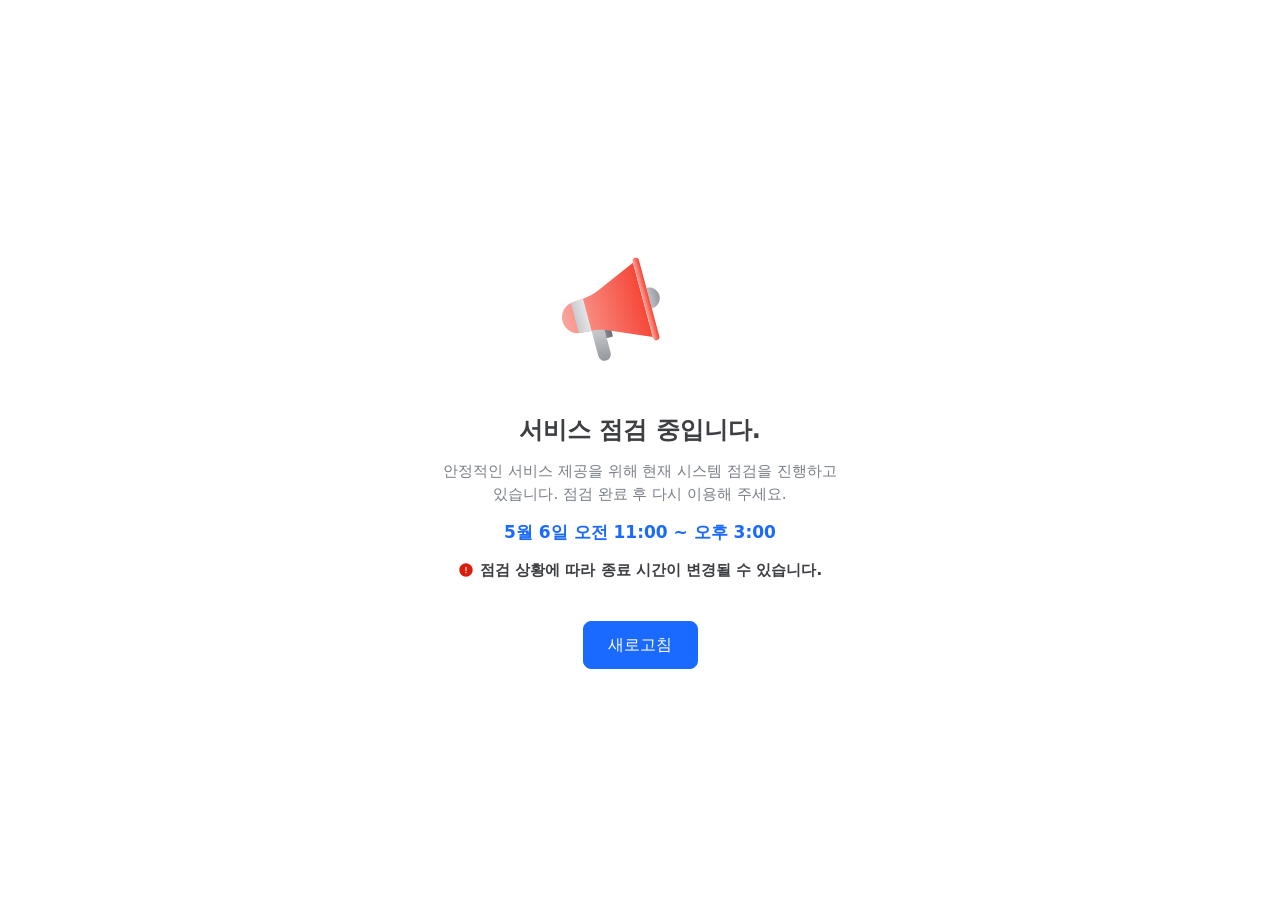
<file: assets/service-maintenance/index.html>
<!DOCTYPE html>
<html lang="ko" data-locale="ko" data-default-locale="ko" data-locale-src="./locale.json">

<head>
  <meta charset="UTF-8">
  <meta name="viewport" content="width=device-width, initial-scale=1.0">
  <title>서비스 점검 안내</title>
  <link rel="shortcut icon"
    href="https://raw.githubusercontent.com/uniai-corp/makeup/refs/heads/main/assets/favicon/favicon.ico">
  <link rel="icon"
    href="https://raw.githubusercontent.com/uniai-corp/makeup/refs/heads/main/assets/favicon/favicon.ico" sizes="any">
  <link rel="icon" type="image/png" sizes="16x16"
    href="https://raw.githubusercontent.com/uniai-corp/makeup/refs/heads/main/assets/favicon/favicon-16x16.png">
  <link rel="icon" type="image/png" sizes="32x32"
    href="https://raw.githubusercontent.com/uniai-corp/makeup/refs/heads/main/assets/favicon/favicon-32x32.png">
  <link rel="icon" type="image/png" sizes="96x96"
    href="https://raw.githubusercontent.com/uniai-corp/makeup/refs/heads/main/assets/favicon/favicon-96x96.png">
  <link rel="icon" type="image/png" sizes="144x144"
    href="https://raw.githubusercontent.com/uniai-corp/makeup/refs/heads/main/assets/favicon/favicon-144x144.png">
  <link rel="icon" type="image/png" sizes="192x192"
    href="https://raw.githubusercontent.com/uniai-corp/makeup/refs/heads/main/assets/favicon/android-chrome-192x192.png">
  <link rel="icon" type="image/png" sizes="512x512"
    href="https://raw.githubusercontent.com/uniai-corp/makeup/refs/heads/main/assets/favicon/android-chrome-512x512.png">
  <link rel="apple-touch-icon" sizes="180x180"
    href="https://raw.githubusercontent.com/uniai-corp/makeup/refs/heads/main/assets/favicon/apple-touch-icon.png">
  <meta name="msapplication-TileImage"
    content="https://raw.githubusercontent.com/uniai-corp/makeup/refs/heads/main/assets/favicon/favicon-144x144.png">
  <meta name="theme-color" content="#ffffff">
  <link rel="stylesheet" href="./css/maintenance.css">
  <script src="./js/locale.js" defer></script>
</head>

<body>
  <main class="maintenance-page" aria-labelledby="maintenance-title">
    <section class="maintenance" aria-describedby="maintenance-description maintenance-period maintenance-notice">
      <div class="maintenance__icon" data-pulse-motion="in-out" aria-hidden="true">
        <svg class="maintenance__icon-svg" width="156" height="156" viewBox="0 0 156 156" fill="none"
          xmlns="http://www.w3.org/2000/svg">
          <g clip-path="url(#megaphone-clip)">
            <path
              d="M38.6318 107.909L35.8711 97.6059L47.269 94.5519C47.8025 94.4089 48.3508 94.7255 48.4938 95.259L50.7369 103.63C50.8798 104.164 50.5632 104.712 50.0298 104.855L38.6318 107.909Z"
              fill="url(#megaphone-paint0)" />
            <rect x="25.2725" y="82.7773" width="12.8" height="49.0667" rx="6.4" transform="rotate(-15 25.2725 82.7773)"
              fill="url(#megaphone-paint1)" />
            <path
              d="M84.3311 55.9096C87.0636 55.1774 89.9752 55.5608 92.4251 56.9752C94.8751 58.3897 96.6628 60.7195 97.395 63.4521C98.1272 66.1847 97.7439 69.0962 96.3294 71.5462C94.9149 73.9961 92.5851 75.7839 89.8525 76.5161L87.0918 66.2128L84.3311 55.9096Z"
              fill="url(#megaphone-paint2)" />
            <path
              d="M19.0473 100.87C10.8196 102.532 2.71734 97.511 0.544811 89.403C-1.62771 81.295 2.87842 72.8953 10.8351 70.2212L20.2756 67.0485C26.1125 65.0868 31.5628 62.1229 36.382 58.2898L70.9712 30.7777L90.8485 104.961L47.1373 98.4292C41.0472 97.5192 34.8451 97.6776 28.8094 98.8972L19.0473 100.87Z"
              fill="url(#megaphone-paint3)" />
            <path
              d="M29.553 98.7533C29.3049 98.7997 29.0562 98.8466 28.8085 98.8967L19.0469 100.87C18.3435 101.012 17.6407 101.1 16.9428 101.146L8.87354 71.0318C9.50121 70.7233 10.1547 70.4501 10.8348 70.2215L20.275 67.0493C20.5146 66.9688 20.7528 66.8831 20.991 66.7992L29.553 98.7533Z"
              fill="url(#megaphone-paint4)" />
            <rect x="91.9526" y="109.082" width="85.3333" height="6.4" rx="3.2" transform="rotate(-105 91.9526 109.082)"
              fill="url(#megaphone-paint5)" />
            <path class="maintenance__pulse maintenance__pulse-outer"
              d="M145.955 79.9385C145.181 81.5994 143.207 82.318 141.546 81.5435C139.885 80.769 139.166 78.7947 139.941 77.1338C144.032 68.3603 144.47 58.321 141.159 49.2243C137.848 40.1276 131.059 32.7186 122.286 28.6275C120.625 27.853 119.906 25.8787 120.681 24.2178C121.455 22.5569 123.43 21.8383 125.09 22.6128C135.459 27.4478 143.483 36.2034 147.396 46.9541C151.309 57.7047 150.79 69.5698 145.955 79.9385Z"
              fill="#D7D8DB" />
            <path class="maintenance__pulse maintenance__pulse-middle"
              d="M127.586 79.4043C126.811 81.0652 124.837 81.7838 123.176 81.0093C121.515 80.2348 120.797 78.2605 121.571 76.5996C124.77 69.7403 125.113 61.8911 122.524 54.7791C119.936 47.6672 114.628 41.875 107.768 38.6765C106.107 37.902 105.389 35.9277 106.163 34.2668C106.938 32.6059 108.912 31.8873 110.573 32.6618C119.027 36.6042 125.569 43.7437 128.76 52.5096C131.95 61.2755 131.528 70.9498 127.586 79.4043Z"
              fill="#D7D8DB" />
            <path class="maintenance__pulse maintenance__pulse-inner"
              d="M110.921 77.1469C110.147 78.8078 108.172 79.5264 106.511 78.7519C104.85 77.9774 104.132 76.0031 104.906 74.3422C106.915 70.0352 107.13 65.1068 105.504 60.6412C103.879 56.1755 100.546 52.5384 96.2394 50.53C94.5785 49.7555 93.8599 47.7813 94.6344 46.1203C95.4089 44.4594 97.3832 43.7409 99.0441 44.5154C104.946 47.2676 109.513 52.252 111.74 58.3716C113.967 64.4912 113.673 71.2447 110.921 77.1469Z"
              fill="#D7D8DB" />
          </g>
          <defs>
            <linearGradient id="megaphone-paint0" x1="54.7669" y1="98.0643" x2="42.4031" y2="101.377"
              gradientUnits="userSpaceOnUse">
              <stop stop-color="#55585E" />
              <stop offset="1" stop-color="#878B92" />
            </linearGradient>
            <linearGradient id="megaphone-paint1" x1="31.6725" y1="131.844" x2="31.6725" y2="82.7773"
              gradientUnits="userSpaceOnUse">
              <stop stop-color="#94989E" />
              <stop offset="1" stop-color="#E4E5E7" />
            </linearGradient>
            <linearGradient id="megaphone-paint2" x1="76.7886" y1="68.9736" x2="97.395" y2="63.4521"
              gradientUnits="userSpaceOnUse">
              <stop stop-color="#E4E5E7" />
              <stop offset="1" stop-color="#94989E" />
            </linearGradient>
            <linearGradient id="megaphone-paint3" x1="0.54494" y1="89.403" x2="96.7082" y2="63.6361"
              gradientUnits="userSpaceOnUse">
              <stop stop-color="#FAA69E" />
              <stop offset="1" stop-color="#F43625" />
            </linearGradient>
            <linearGradient id="megaphone-paint4" x1="13.1846" y1="87.1205" x2="31.7303" y2="82.1511"
              gradientUnits="userSpaceOnUse">
              <stop stop-color="#CACBCE" />
              <stop offset="1" stop-color="#F2F2F3" />
            </linearGradient>
            <linearGradient id="megaphone-paint5" x1="134.619" y1="109.082" x2="134.619" y2="116.193"
              gradientUnits="userSpaceOnUse">
              <stop stop-color="#FAA69E" />
              <stop offset="1" stop-color="#F43625" />
            </linearGradient>
            <clipPath id="megaphone-clip">
              <rect width="156" height="156" fill="white" />
            </clipPath>
          </defs>
        </svg>
      </div>

      <div class="maintenance__text">
        <h1 class="maintenance__title" id="maintenance-title">서비스 점검 중입니다.</h1>
        <p class="maintenance__description" id="maintenance-description">
          안정적인 서비스 제공을 위해 현재 시스템 점검을 진행하고 있습니다. 점검 완료 후 다시 이용해 주세요.
        </p>
        <p class="maintenance__period" id="maintenance-period">5월 7일 오전 2시 - 3시</p>
        <p class="maintenance__notice" id="maintenance-notice">
          <svg class="maintenance__notice-icon" width="16" height="16" viewBox="0 0 16 16" fill="none"
            xmlns="http://www.w3.org/2000/svg" aria-hidden="true">
            <path fill-rule="evenodd" clip-rule="evenodd"
              d="M7.99998 1.33337C11.6819 1.33337 14.6666 4.31814 14.6666 8.00004C14.6666 11.6819 11.6819 14.6667 7.99998 14.6667C4.31808 14.6667 1.33331 11.6819 1.33331 8.00004C1.33331 4.31814 4.31808 1.33337 7.99998 1.33337ZM7.99998 10C7.63179 10 7.33331 10.2985 7.33331 10.6667C7.33331 11.0349 7.63179 11.3334 7.99998 11.3334C8.36817 11.3334 8.66665 11.0349 8.66665 10.6667C8.66665 10.2985 8.36817 10 7.99998 10ZM7.99998 4.80017C7.70543 4.80017 7.46678 5.03882 7.46678 5.33337V8.66671C7.46678 8.96126 7.70543 9.19991 7.99998 9.19991C8.29453 9.19991 8.53318 8.96126 8.53318 8.66671V5.33337C8.53318 5.03882 8.29453 4.80017 7.99998 4.80017Z"
              fill="#DA1D0B" />
          </svg>
          <span id="maintenance-notice-text">점검 상황에 따라 종료 시간이 변경될 수 있습니다.</span>
        </p>
      </div>

      <a class="maintenance__refresh" id="maintenance-refresh" href="" role="button">새로고침</a>
    </section>
  </main>
</body>

</html>
</file>
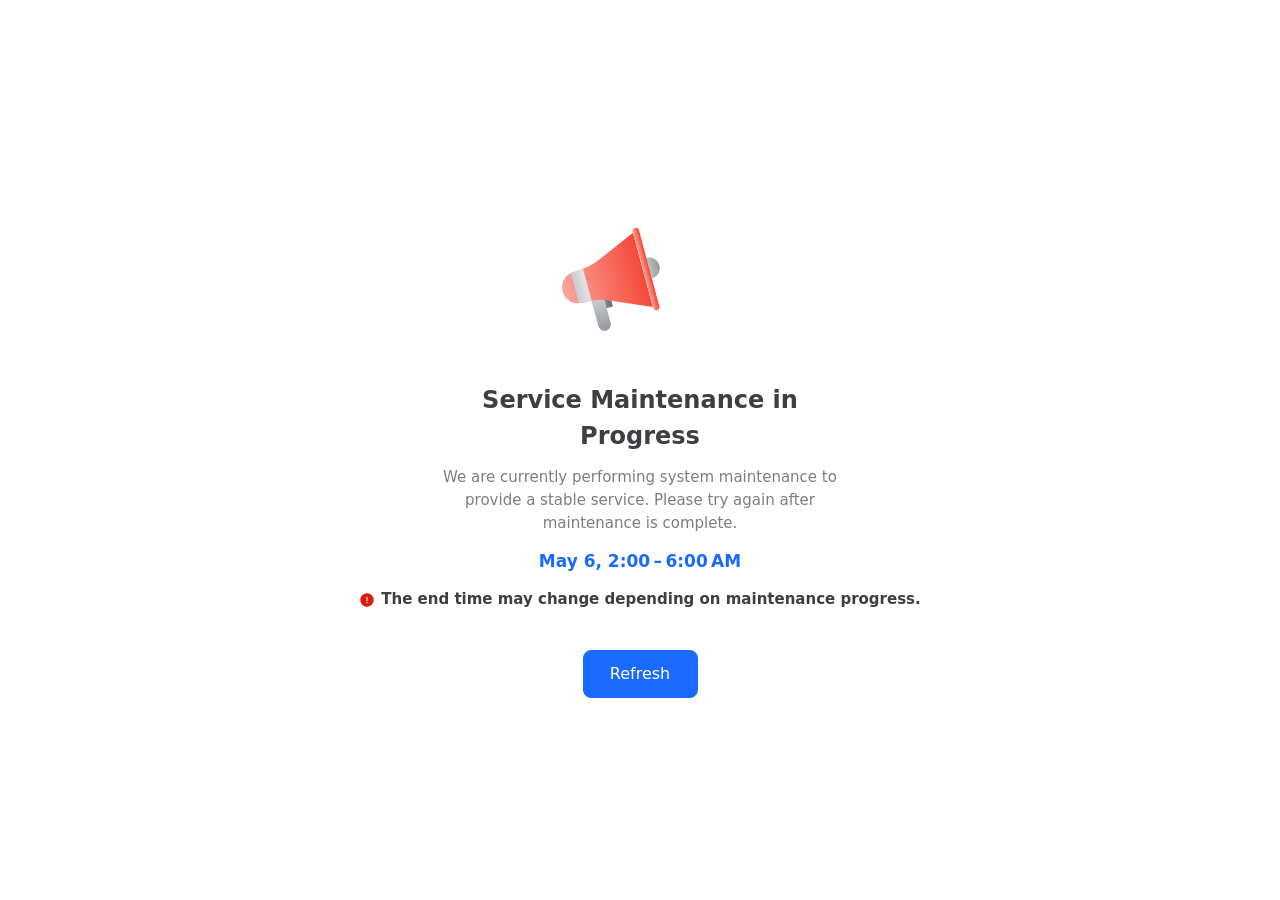
<file: assets/service-maintenance/en/index.html>
<!DOCTYPE html>
<html lang="en">

<head>
  <meta charset="UTF-8">
  <meta name="viewport" content="width=device-width, initial-scale=1.0">
  <meta http-equiv="refresh" content="0; url=../?locale=en">
  <title>Service Maintenance Notice</title>
</head>

<body>
  <p>Redirecting to the maintenance notice.</p>
  <p><a href="../?locale=en">Open the maintenance notice</a></p>
</body>

</html>
</file>
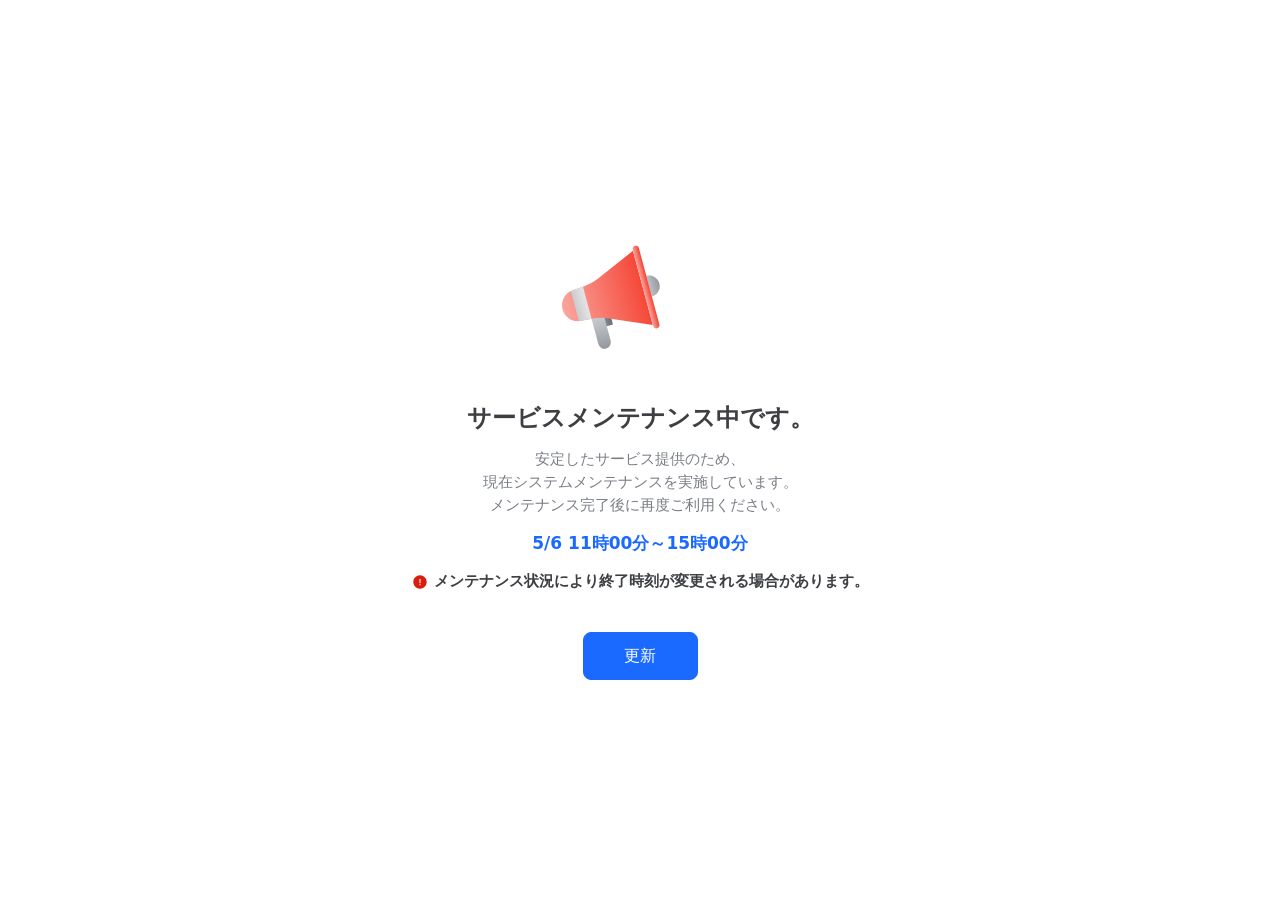
<file: assets/service-maintenance/jp/index.html>
<!DOCTYPE html>
<html lang="ja">

<head>
  <meta charset="UTF-8">
  <meta name="viewport" content="width=device-width, initial-scale=1.0">
  <meta http-equiv="refresh" content="0; url=../?locale=jp">
  <title>サービスメンテナンスのお知らせ</title>
</head>

<body>
  <p>メンテナンスのお知らせへ移動しています。</p>
  <p><a href="../?locale=jp">メンテナンスのお知らせを開く</a></p>
</body>

</html>
</file>
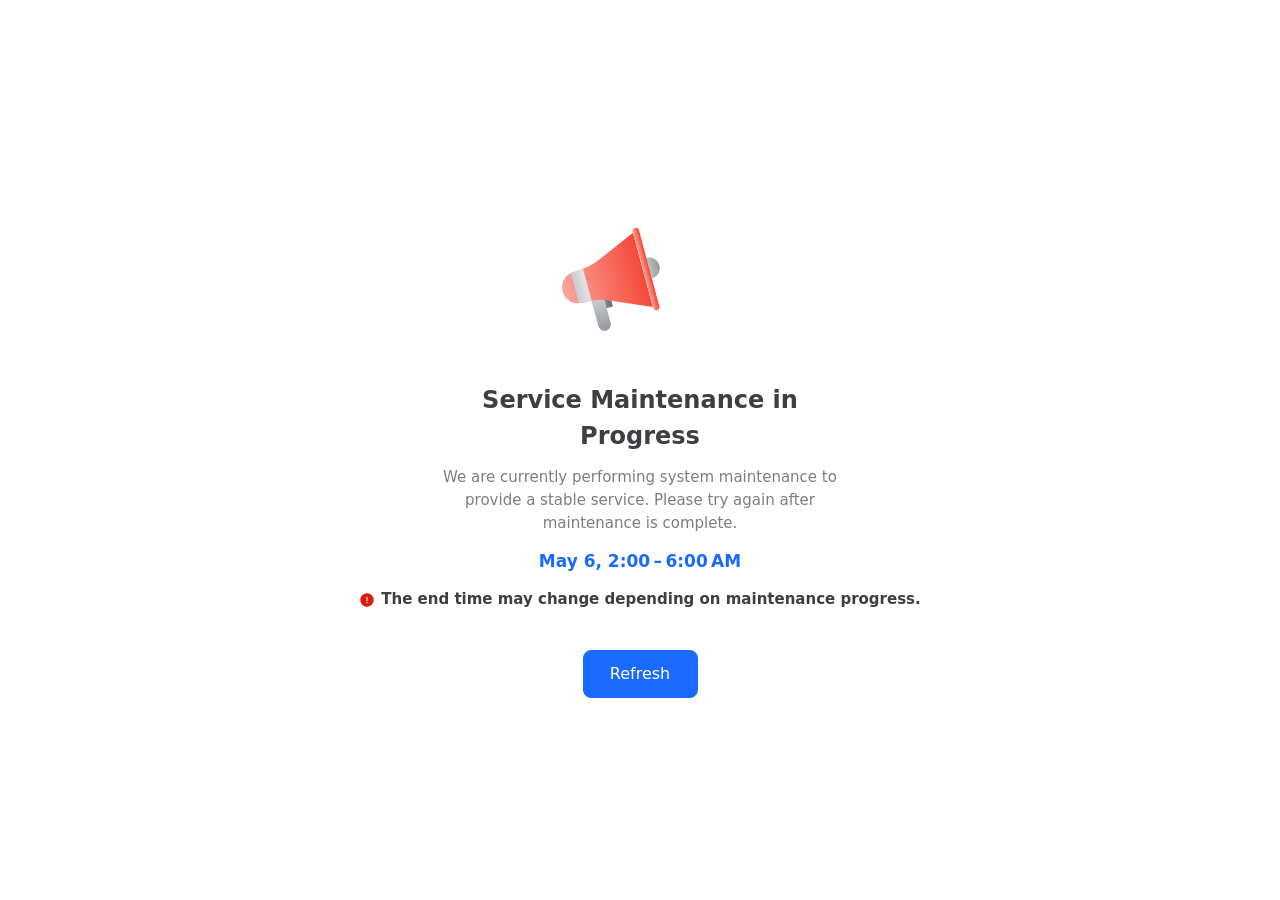
<file: assets/service-maintenance/standalone.html>
<!DOCTYPE html>
<html lang="ko" data-locale="ko" data-default-locale="ko">

<head>
  <meta charset="UTF-8">
  <meta name="viewport" content="width=device-width, initial-scale=1.0">
  <title>서비스 점검 안내</title>
  <link rel="shortcut icon" href="[data-uri]">
  <link rel="icon" href="[data-uri]" sizes="any">
  <link rel="icon" type="image/png" sizes="16x16" href="[data-uri]">
  <link rel="icon" type="image/png" sizes="32x32" href="[data-uri]">
  <link rel="icon" type="image/png" sizes="96x96" href="[data-uri]">
  <link rel="icon" type="image/png" sizes="144x144" href="[data-uri]">
  <link rel="icon" type="image/png" sizes="192x192" href="[data-uri]">
  <link rel="icon" type="image/png" sizes="512x512" href="[data-uri]">
  <link rel="apple-touch-icon" sizes="180x180" href="[data-uri]">
  <meta name="msapplication-TileImage" content="[data-uri]">
  <meta name="theme-color" content="#ffffff">
  <!-- Standalone variant: CSS, JS, and locale data are embedded for single-file deployment. -->
  <style>
@font-face {
  font-family: "Pretendard JP Variable";
  src:
    local("Pretendard JP Variable"),
    local("PretendardJPVariable");
  font-display: swap;
  font-style: normal;
  font-weight: 100 900;
}

@font-face {
  font-family: "Pretendard JP";
  src: local("Pretendard JP");
  font-display: swap;
  font-style: normal;
  font-weight: 100 900;
}

:root {
  --page-bg: #fff;
  --text-strong: #3d3f43;
  --text-neutral: #797e86;
  --text-danger: #da1d0b;
  --primary: #1a6aff;
  --primary-hover: #0050e5;
  --primary-active: #003699;
  --button-text: #fff;
  --focus-ring: rgba(26, 106, 255, 0.28);
}

* {
  box-sizing: border-box;
  user-select: none;
}

html {
  min-height: 100%;
  background: var(--page-bg);
  -webkit-text-size-adjust: 100%;
  text-size-adjust: 100%;
}

body {
  min-width: 320px;
  min-height: 100dvh;
  margin: 0;
  background: var(--page-bg);
  color: var(--text-strong);
  font-family:
    "Pretendard JP Variable",
    "Pretendard JP",
    Pretendard,
    -apple-system,
    BlinkMacSystemFont,
    system-ui,
    Roboto,
    "Helvetica Neue",
    "Segoe UI",
    "Hiragino Sans",
    "Apple SD Gothic Neo",
    Meiryo,
    "Noto Sans JP",
    "Noto Sans KR",
    "Malgun Gothic",
    Osaka,
    sans-serif;
  font-feature-settings: "ss05";
  letter-spacing: 0;
}

.maintenance-page {
  display: flex;
  align-items: center;
  justify-content: center;
  width: 100%;
  min-height: 100dvh;
  padding: 32px 24px;
}

.maintenance {
  display: flex;
  flex-direction: column;
  align-items: center;
  width: 100%;
  max-width: 397px;
  text-align: center;
}

.maintenance__icon {
  display: block;
  width: 156px;
  height: 156px;
  flex: 0 0 auto;
}

.maintenance__icon-svg {
  display: block;
  width: 156px;
  height: 156px;
}

.maintenance__pulse {
  opacity: 0;
  will-change: opacity;
}

.maintenance__icon[data-pulse-motion="outward"] .maintenance__pulse {
  animation: maintenance-pulse-outward 2s ease-in-out infinite;
}

.maintenance__icon[data-pulse-motion="outward"] .maintenance__pulse-inner {
  animation-delay: 0s;
}

.maintenance__icon[data-pulse-motion="outward"] .maintenance__pulse-middle {
  animation-delay: 0.16s;
}

.maintenance__icon[data-pulse-motion="outward"] .maintenance__pulse-outer {
  animation-delay: 0.32s;
}

.maintenance__icon[data-pulse-motion="in-out"] .maintenance__pulse-inner {
  animation: maintenance-pulse-in-out-inner 2.8s ease-in-out infinite;
}

.maintenance__icon[data-pulse-motion="in-out"] .maintenance__pulse-middle {
  animation: maintenance-pulse-in-out-middle 2.8s ease-in-out infinite;
}

.maintenance__icon[data-pulse-motion="in-out"] .maintenance__pulse-outer {
  animation: maintenance-pulse-in-out-outer 2.8s ease-in-out infinite;
}

@keyframes maintenance-pulse-outward {
  0% {
    opacity: 0;
  }

  18% {
    opacity: 0;
  }

  36% {
    opacity: 1;
  }

  64% {
    opacity: 1;
  }

  82% {
    opacity: 0;
  }

  100% {
    opacity: 0;
  }
}

@keyframes maintenance-pulse-in-out-inner {

  0%,
  8% {
    opacity: 0;
  }

  18%,
  82% {
    opacity: 1;
  }

  92%,
  100% {
    opacity: 0;
  }
}

@keyframes maintenance-pulse-in-out-middle {

  0%,
  22% {
    opacity: 0;
  }

  32%,
  68% {
    opacity: 1;
  }

  78%,
  100% {
    opacity: 0;
  }
}

@keyframes maintenance-pulse-in-out-outer {

  0%,
  36% {
    opacity: 0;
  }

  46%,
  54% {
    opacity: 1;
  }

  64%,
  100% {
    opacity: 0;
  }
}

@media (prefers-reduced-motion: reduce) {
  .maintenance__pulse {
    animation: none;
  }

  .maintenance__pulse-inner,
  .maintenance__pulse-middle {
    opacity: 1;
  }
}

.maintenance__text {
  display: flex;
  flex-direction: column;
  align-items: center;
  width: 100%;
  margin-top: 24px;
}

.maintenance__title {
  margin: 0;
  color: var(--text-strong);
  font-size: 24px;
  font-weight: 600;
  line-height: 36px;
}

.maintenance__description {
  width: 100%;
  margin: 12px 0 0;
  color: var(--text-neutral);
  font-size: 15px;
  font-weight: 400;
  line-height: 23px;
  word-break: keep-all;
}

.maintenance__period {
  margin: 12px 0 0;
  color: var(--primary);
  font-size: 17px;
  font-weight: 600;
  line-height: 29px;
}

.maintenance__notice {
  display: inline-flex;
  align-items: flex-start;
  justify-content: center;
  gap: 6px;
  margin-top: 12px;
  color: var(--text-strong);
  font-size: 15px;
  font-weight: 600;
  line-height: 23px;
  white-space: nowrap;
}

.maintenance__notice-icon {
  width: 16px;
  height: 16px;
  margin-top: 3.5px;
  flex: 0 0 auto;
}

.maintenance__refresh {
  display: flex;
  align-items: center;
  justify-content: center;
  width: 115px;
  height: 48px;
  margin-top: 24px;
  padding: 0 28px;
  border: 1px solid var(--primary);
  border-radius: 8px;
  background: var(--primary);
  color: var(--button-text);
  cursor: pointer;
  font-size: 16px;
  font-weight: 400;
  line-height: 26px;
  letter-spacing: 0;
  text-decoration: none;
  white-space: nowrap;
  appearance: none;
  -webkit-appearance: none;
}

.maintenance__refresh:hover {
  border-color: var(--primary-hover);
  background: var(--primary-hover);
}

.maintenance__refresh:active {
  border-color: var(--primary-active);
  background: var(--primary-active);
}

.maintenance__refresh:focus-visible {
  outline: 3px solid var(--focus-ring);
  outline-offset: 2px;
}

@media (max-width: 430px) {
  .maintenance-page {
    padding-right: 20px;
    padding-left: 20px;
  }

  .maintenance__title {
    font-size: 22px;
    line-height: 32px;
  }

  .maintenance__notice {
    max-width: 100%;
    white-space: normal;
  }
}

  </style>
</head>

<body>
  <main class="maintenance-page" aria-labelledby="maintenance-title">
    <section class="maintenance" aria-describedby="maintenance-description maintenance-period maintenance-notice">
      <div class="maintenance__icon" data-pulse-motion="in-out" aria-hidden="true">
        <svg class="maintenance__icon-svg" width="156" height="156" viewBox="0 0 156 156" fill="none"
          xmlns="http://www.w3.org/2000/svg">
          <g clip-path="url(#megaphone-clip)">
            <path
              d="M38.6318 107.909L35.8711 97.6059L47.269 94.5519C47.8025 94.4089 48.3508 94.7255 48.4938 95.259L50.7369 103.63C50.8798 104.164 50.5632 104.712 50.0298 104.855L38.6318 107.909Z"
              fill="url(#megaphone-paint0)" />
            <rect x="25.2725" y="82.7773" width="12.8" height="49.0667" rx="6.4" transform="rotate(-15 25.2725 82.7773)"
              fill="url(#megaphone-paint1)" />
            <path
              d="M84.3311 55.9096C87.0636 55.1774 89.9752 55.5608 92.4251 56.9752C94.8751 58.3897 96.6628 60.7195 97.395 63.4521C98.1272 66.1847 97.7439 69.0962 96.3294 71.5462C94.9149 73.9961 92.5851 75.7839 89.8525 76.5161L87.0918 66.2128L84.3311 55.9096Z"
              fill="url(#megaphone-paint2)" />
            <path
              d="M19.0473 100.87C10.8196 102.532 2.71734 97.511 0.544811 89.403C-1.62771 81.295 2.87842 72.8953 10.8351 70.2212L20.2756 67.0485C26.1125 65.0868 31.5628 62.1229 36.382 58.2898L70.9712 30.7777L90.8485 104.961L47.1373 98.4292C41.0472 97.5192 34.8451 97.6776 28.8094 98.8972L19.0473 100.87Z"
              fill="url(#megaphone-paint3)" />
            <path
              d="M29.553 98.7533C29.3049 98.7997 29.0562 98.8466 28.8085 98.8967L19.0469 100.87C18.3435 101.012 17.6407 101.1 16.9428 101.146L8.87354 71.0318C9.50121 70.7233 10.1547 70.4501 10.8348 70.2215L20.275 67.0493C20.5146 66.9688 20.7528 66.8831 20.991 66.7992L29.553 98.7533Z"
              fill="url(#megaphone-paint4)" />
            <rect x="91.9526" y="109.082" width="85.3333" height="6.4" rx="3.2" transform="rotate(-105 91.9526 109.082)"
              fill="url(#megaphone-paint5)" />
            <path class="maintenance__pulse maintenance__pulse-outer"
              d="M145.955 79.9385C145.181 81.5994 143.207 82.318 141.546 81.5435C139.885 80.769 139.166 78.7947 139.941 77.1338C144.032 68.3603 144.47 58.321 141.159 49.2243C137.848 40.1276 131.059 32.7186 122.286 28.6275C120.625 27.853 119.906 25.8787 120.681 24.2178C121.455 22.5569 123.43 21.8383 125.09 22.6128C135.459 27.4478 143.483 36.2034 147.396 46.9541C151.309 57.7047 150.79 69.5698 145.955 79.9385Z"
              fill="#D7D8DB" />
            <path class="maintenance__pulse maintenance__pulse-middle"
              d="M127.586 79.4043C126.811 81.0652 124.837 81.7838 123.176 81.0093C121.515 80.2348 120.797 78.2605 121.571 76.5996C124.77 69.7403 125.113 61.8911 122.524 54.7791C119.936 47.6672 114.628 41.875 107.768 38.6765C106.107 37.902 105.389 35.9277 106.163 34.2668C106.938 32.6059 108.912 31.8873 110.573 32.6618C119.027 36.6042 125.569 43.7437 128.76 52.5096C131.95 61.2755 131.528 70.9498 127.586 79.4043Z"
              fill="#D7D8DB" />
            <path class="maintenance__pulse maintenance__pulse-inner"
              d="M110.921 77.1469C110.147 78.8078 108.172 79.5264 106.511 78.7519C104.85 77.9774 104.132 76.0031 104.906 74.3422C106.915 70.0352 107.13 65.1068 105.504 60.6412C103.879 56.1755 100.546 52.5384 96.2394 50.53C94.5785 49.7555 93.8599 47.7813 94.6344 46.1203C95.4089 44.4594 97.3832 43.7409 99.0441 44.5154C104.946 47.2676 109.513 52.252 111.74 58.3716C113.967 64.4912 113.673 71.2447 110.921 77.1469Z"
              fill="#D7D8DB" />
          </g>
          <defs>
            <linearGradient id="megaphone-paint0" x1="54.7669" y1="98.0643" x2="42.4031" y2="101.377"
              gradientUnits="userSpaceOnUse">
              <stop stop-color="#55585E" />
              <stop offset="1" stop-color="#878B92" />
            </linearGradient>
            <linearGradient id="megaphone-paint1" x1="31.6725" y1="131.844" x2="31.6725" y2="82.7773"
              gradientUnits="userSpaceOnUse">
              <stop stop-color="#94989E" />
              <stop offset="1" stop-color="#E4E5E7" />
            </linearGradient>
            <linearGradient id="megaphone-paint2" x1="76.7886" y1="68.9736" x2="97.395" y2="63.4521"
              gradientUnits="userSpaceOnUse">
              <stop stop-color="#E4E5E7" />
              <stop offset="1" stop-color="#94989E" />
            </linearGradient>
            <linearGradient id="megaphone-paint3" x1="0.54494" y1="89.403" x2="96.7082" y2="63.6361"
              gradientUnits="userSpaceOnUse">
              <stop stop-color="#FAA69E" />
              <stop offset="1" stop-color="#F43625" />
            </linearGradient>
            <linearGradient id="megaphone-paint4" x1="13.1846" y1="87.1205" x2="31.7303" y2="82.1511"
              gradientUnits="userSpaceOnUse">
              <stop stop-color="#CACBCE" />
              <stop offset="1" stop-color="#F2F2F3" />
            </linearGradient>
            <linearGradient id="megaphone-paint5" x1="134.619" y1="109.082" x2="134.619" y2="116.193"
              gradientUnits="userSpaceOnUse">
              <stop stop-color="#FAA69E" />
              <stop offset="1" stop-color="#F43625" />
            </linearGradient>
            <clipPath id="megaphone-clip">
              <rect width="156" height="156" fill="white" />
            </clipPath>
          </defs>
        </svg>
      </div>

      <div class="maintenance__text">
        <h1 class="maintenance__title" id="maintenance-title">서비스 점검 중입니다.</h1>
        <p class="maintenance__description" id="maintenance-description">
          안정적인 서비스 제공을 위해 현재 시스템 점검을 진행하고 있습니다. 점검 완료 후 다시 이용해 주세요.
        </p>
        <p class="maintenance__period" id="maintenance-period">5월 7일 오전 2시 - 3시</p>
        <p class="maintenance__notice" id="maintenance-notice">
          <svg class="maintenance__notice-icon" width="16" height="16" viewBox="0 0 16 16" fill="none"
            xmlns="http://www.w3.org/2000/svg" aria-hidden="true">
            <path fill-rule="evenodd" clip-rule="evenodd"
              d="M7.99998 1.33337C11.6819 1.33337 14.6666 4.31814 14.6666 8.00004C14.6666 11.6819 11.6819 14.6667 7.99998 14.6667C4.31808 14.6667 1.33331 11.6819 1.33331 8.00004C1.33331 4.31814 4.31808 1.33337 7.99998 1.33337ZM7.99998 10C7.63179 10 7.33331 10.2985 7.33331 10.6667C7.33331 11.0349 7.63179 11.3334 7.99998 11.3334C8.36817 11.3334 8.66665 11.0349 8.66665 10.6667C8.66665 10.2985 8.36817 10 7.99998 10ZM7.99998 4.80017C7.70543 4.80017 7.46678 5.03882 7.46678 5.33337V8.66671C7.46678 8.96126 7.70543 9.19991 7.99998 9.19991C8.29453 9.19991 8.53318 8.96126 8.53318 8.66671V5.33337C8.53318 5.03882 8.29453 4.80017 7.99998 4.80017Z"
              fill="#DA1D0B" />
          </svg>
          <span id="maintenance-notice-text">점검 상황에 따라 종료 시간이 변경될 수 있습니다.</span>
        </p>
      </div>

      <a class="maintenance__refresh" id="maintenance-refresh" href="" role="button">새로고침</a>
    </section>
  </main>
  <script>
    window.__SERVICE_MAINTENANCE_LOCALE_DATA__ = {
  "maintenanceWindow": {
    "start": "2026-05-06T02:00:00Z",
    "end": "2026-05-06T06:00:00Z"
  },
  "locales": {
    "ko": {
      "htmlLang": "ko",
      "intlLocale": "ko-KR",
      "timeZone": "Asia/Seoul",
      "documentTitle": "서비스 점검 안내",
      "title": "서비스 점검 중입니다.",
      "description": "안정적인 서비스 제공을 위해 현재 시스템 점검을 진행하고 있습니다. 점검 완료 후 다시 이용해 주세요.",
      "notice": "점검 상황에 따라 종료 시간이 변경될 수 있습니다.",
      "refreshLabel": "새로고침"
    },
    "en": {
      "htmlLang": "en",
      "intlLocale": "en-US",
      "timeZone": "client",
      "documentTitle": "Service Maintenance Notice",
      "title": "Service Maintenance in Progress",
      "description": "We are currently performing system maintenance to provide a stable service. Please try again after maintenance is complete.",
      "notice": "The end time may change depending on maintenance progress.",
      "refreshLabel": "Refresh"
    },
    "jp": {
      "htmlLang": "ja",
      "intlLocale": "ja-JP",
      "timeZone": "Asia/Tokyo",
      "documentTitle": "サービスメンテナンスのお知らせ",
      "title": "サービスメンテナンス中です。",
      "description": "安定したサービス提供のため、現在システムメンテナンスを実施しています。メンテナンス完了後に再度ご利用ください。",
      "notice": "メンテナンス状況により終了時刻が変更される場合があります。",
      "refreshLabel": "更新"
    }
  }
}
;
  </script>
  <script>
  (function () {
    var localeAliases = {
      ja: "jp",
      jp: "jp",
      en: "en",
      ko: "ko"
    };

    var htmlElement = document.documentElement;
    var defaultLocale = htmlElement.dataset.defaultLocale || "ko";
    var localeData = window.__SERVICE_MAINTENANCE_LOCALE_DATA__;

    function normalizeLocale(locale) {
      var value = String(locale || "").toLowerCase();
      var primaryLanguage = value.split("-")[0];

      return localeAliases[value] || localeAliases[primaryLanguage] || "";
    }

    function getLocaleFromBrowser() {
      var candidates = [];

      if (Array.isArray(navigator.languages)) {
        candidates = navigator.languages;
      }

      if (!candidates.length && navigator.language) {
        candidates = [navigator.language];
      }

      for (var index = 0; index < candidates.length; index += 1) {
        var locale = normalizeLocale(candidates[index]);

        if (locale) {
          return locale;
        }
      }

      return "";
    }

    function setText(id, value) {
      var element = document.getElementById(id);

      if (element && typeof value === "string" && value.trim()) {
        element.textContent = value.trim();
      }
    }

    function parseUtcDate(value) {
      if (typeof value !== "string" || !value.trim()) {
        return null;
      }

      var date = new Date(value);

      if (Number.isNaN(date.getTime())) {
        return null;
      }

      return date;
    }

    function formatMaintenanceWindow(maintenanceWindow, content) {
      var start = parseUtcDate(maintenanceWindow && (maintenanceWindow.start || maintenanceWindow.startUtc));
      var end = parseUtcDate(maintenanceWindow && (maintenanceWindow.end || maintenanceWindow.endUtc));

      if (!start || !end) {
        return "";
      }

      if (end.getTime() < start.getTime()) {
        return "";
      }

      var formatLocale = content.intlLocale || content.htmlLang || defaultLocale;
      var options = {
        month: "long",
        day: "numeric",
        hour: "numeric",
        minute: "2-digit"
      };
      var timeZone = content.timeZone || "client";

      if (timeZone !== "client") {
        options.timeZone = timeZone;
      }

      try {
        var formatter = new Intl.DateTimeFormat(formatLocale, options);
        var formattedWindow = "";

        if (typeof formatter.formatRange === "function") {
          formattedWindow = formatter.formatRange(start, end);
        } else {
          formattedWindow = formatter.format(start) + " - " + formatter.format(end);
        }

        if (String(formatLocale).toLowerCase().indexOf("ko") === 0) {
          return formattedWindow.replace(/\bAM\b/g, "오전").replace(/\bPM\b/g, "오후");
        }

        return formattedWindow;
      } catch (error) {
        return "";
      }
    }

    function applyLocale(locale, content, maintenanceWindow) {
      if (!content) {
        return;
      }

      if (typeof content.htmlLang === "string" && content.htmlLang.trim()) {
        htmlElement.lang = content.htmlLang.trim();
      }

      if (typeof content.documentTitle === "string" && content.documentTitle.trim()) {
        document.title = content.documentTitle.trim();
      }

      htmlElement.dataset.locale = locale;
      setText("maintenance-title", content.title);
      setText("maintenance-description", content.description);
      setText("maintenance-period", formatMaintenanceWindow(maintenanceWindow, content));
      setText("maintenance-notice-text", content.notice);
      setText("maintenance-refresh", content.refreshLabel);
    }

    var activeLocale =
      getLocaleFromBrowser() ||
      normalizeLocale(defaultLocale) ||
      "ko";
    var contentByLocale = localeData && (localeData.locales || localeData);
    var content = contentByLocale && (contentByLocale[activeLocale] || contentByLocale[defaultLocale]);

    applyLocale(activeLocale, content, localeData && localeData.maintenanceWindow);
  })();
  </script>
</body>

</html>
</file>
<file: assets/service-maintenance/css/maintenance.css>
@font-face {
  font-family: "Pretendard JP Variable";
  src:
    local("Pretendard JP Variable"),
    local("PretendardJPVariable");
  font-display: swap;
  font-style: normal;
  font-weight: 100 900;
}

@font-face {
  font-family: "Pretendard JP";
  src: local("Pretendard JP");
  font-display: swap;
  font-style: normal;
  font-weight: 100 900;
}

:root {
  --page-bg: #fff;
  --text-strong: #3d3f43;
  --text-neutral: #797e86;
  --text-danger: #da1d0b;
  --primary: #1a6aff;
  --primary-hover: #0050e5;
  --primary-active: #003699;
  --button-text: #fff;
  --focus-ring: rgba(26, 106, 255, 0.28);
}

* {
  box-sizing: border-box;
  user-select: none;
}

html {
  min-height: 100%;
  background: var(--page-bg);
  -webkit-text-size-adjust: 100%;
  text-size-adjust: 100%;
}

body {
  min-width: 320px;
  min-height: 100dvh;
  margin: 0;
  background: var(--page-bg);
  color: var(--text-strong);
  font-family:
    "Pretendard JP Variable",
    "Pretendard JP",
    Pretendard,
    -apple-system,
    BlinkMacSystemFont,
    system-ui,
    Roboto,
    "Helvetica Neue",
    "Segoe UI",
    "Hiragino Sans",
    "Apple SD Gothic Neo",
    Meiryo,
    "Noto Sans JP",
    "Noto Sans KR",
    "Malgun Gothic",
    Osaka,
    sans-serif;
  font-feature-settings: "ss05";
  letter-spacing: 0;
}

.maintenance-page {
  display: flex;
  align-items: center;
  justify-content: center;
  width: 100%;
  min-height: 100dvh;
  padding: 32px 24px;
}

.maintenance {
  display: flex;
  flex-direction: column;
  align-items: center;
  width: 100%;
  max-width: 397px;
  text-align: center;
}

.maintenance__icon {
  display: block;
  width: 156px;
  height: 156px;
  flex: 0 0 auto;
}

.maintenance__icon-svg {
  display: block;
  width: 156px;
  height: 156px;
}

.maintenance__pulse {
  opacity: 0;
  will-change: opacity;
}

.maintenance__icon[data-pulse-motion="outward"] .maintenance__pulse {
  animation: maintenance-pulse-outward 2s ease-in-out infinite;
}

.maintenance__icon[data-pulse-motion="outward"] .maintenance__pulse-inner {
  animation-delay: 0s;
}

.maintenance__icon[data-pulse-motion="outward"] .maintenance__pulse-middle {
  animation-delay: 0.16s;
}

.maintenance__icon[data-pulse-motion="outward"] .maintenance__pulse-outer {
  animation-delay: 0.32s;
}

.maintenance__icon[data-pulse-motion="in-out"] .maintenance__pulse-inner {
  animation: maintenance-pulse-in-out-inner 2.8s ease-in-out infinite;
}

.maintenance__icon[data-pulse-motion="in-out"] .maintenance__pulse-middle {
  animation: maintenance-pulse-in-out-middle 2.8s ease-in-out infinite;
}

.maintenance__icon[data-pulse-motion="in-out"] .maintenance__pulse-outer {
  animation: maintenance-pulse-in-out-outer 2.8s ease-in-out infinite;
}

@keyframes maintenance-pulse-outward {
  0% {
    opacity: 0;
  }

  18% {
    opacity: 0;
  }

  36% {
    opacity: 1;
  }

  64% {
    opacity: 1;
  }

  82% {
    opacity: 0;
  }

  100% {
    opacity: 0;
  }
}

@keyframes maintenance-pulse-in-out-inner {

  0%,
  8% {
    opacity: 0;
  }

  18%,
  82% {
    opacity: 1;
  }

  92%,
  100% {
    opacity: 0;
  }
}

@keyframes maintenance-pulse-in-out-middle {

  0%,
  22% {
    opacity: 0;
  }

  32%,
  68% {
    opacity: 1;
  }

  78%,
  100% {
    opacity: 0;
  }
}

@keyframes maintenance-pulse-in-out-outer {

  0%,
  36% {
    opacity: 0;
  }

  46%,
  54% {
    opacity: 1;
  }

  64%,
  100% {
    opacity: 0;
  }
}

@media (prefers-reduced-motion: reduce) {
  .maintenance__pulse {
    animation: none;
  }

  .maintenance__pulse-inner,
  .maintenance__pulse-middle {
    opacity: 1;
  }
}

.maintenance__text {
  display: flex;
  flex-direction: column;
  align-items: center;
  width: 100%;
  margin-top: 24px;
}

.maintenance__title {
  margin: 0;
  color: var(--text-strong);
  font-size: 24px;
  font-weight: 600;
  line-height: 36px;
}

.maintenance__description {
  width: 100%;
  margin: 12px 0 0;
  color: var(--text-neutral);
  font-size: 15px;
  font-weight: 400;
  line-height: 23px;
  word-break: keep-all;
}

.maintenance__period {
  margin: 12px 0 0;
  color: var(--primary);
  font-size: 17px;
  font-weight: 600;
  line-height: 29px;
}

.maintenance__notice {
  display: inline-flex;
  align-items: flex-start;
  justify-content: center;
  gap: 6px;
  margin-top: 12px;
  color: var(--text-strong);
  font-size: 15px;
  font-weight: 600;
  line-height: 23px;
  white-space: nowrap;
}

.maintenance__notice-icon {
  width: 16px;
  height: 16px;
  margin-top: 3.5px;
  flex: 0 0 auto;
}

.maintenance__refresh {
  display: flex;
  align-items: center;
  justify-content: center;
  width: 115px;
  height: 48px;
  margin-top: 24px;
  padding: 0 28px;
  border: 1px solid var(--primary);
  border-radius: 8px;
  background: var(--primary);
  color: var(--button-text);
  cursor: pointer;
  font-size: 16px;
  font-weight: 400;
  line-height: 26px;
  letter-spacing: 0;
  text-decoration: none;
  white-space: nowrap;
  appearance: none;
  -webkit-appearance: none;
}

.maintenance__refresh:hover {
  border-color: var(--primary-hover);
  background: var(--primary-hover);
}

.maintenance__refresh:active {
  border-color: var(--primary-active);
  background: var(--primary-active);
}

.maintenance__refresh:focus-visible {
  outline: 3px solid var(--focus-ring);
  outline-offset: 2px;
}

@media (max-width: 430px) {
  .maintenance-page {
    padding-right: 20px;
    padding-left: 20px;
  }

  .maintenance__title {
    font-size: 22px;
    line-height: 32px;
  }

  .maintenance__notice {
    max-width: 100%;
    white-space: normal;
  }
}
</file>
